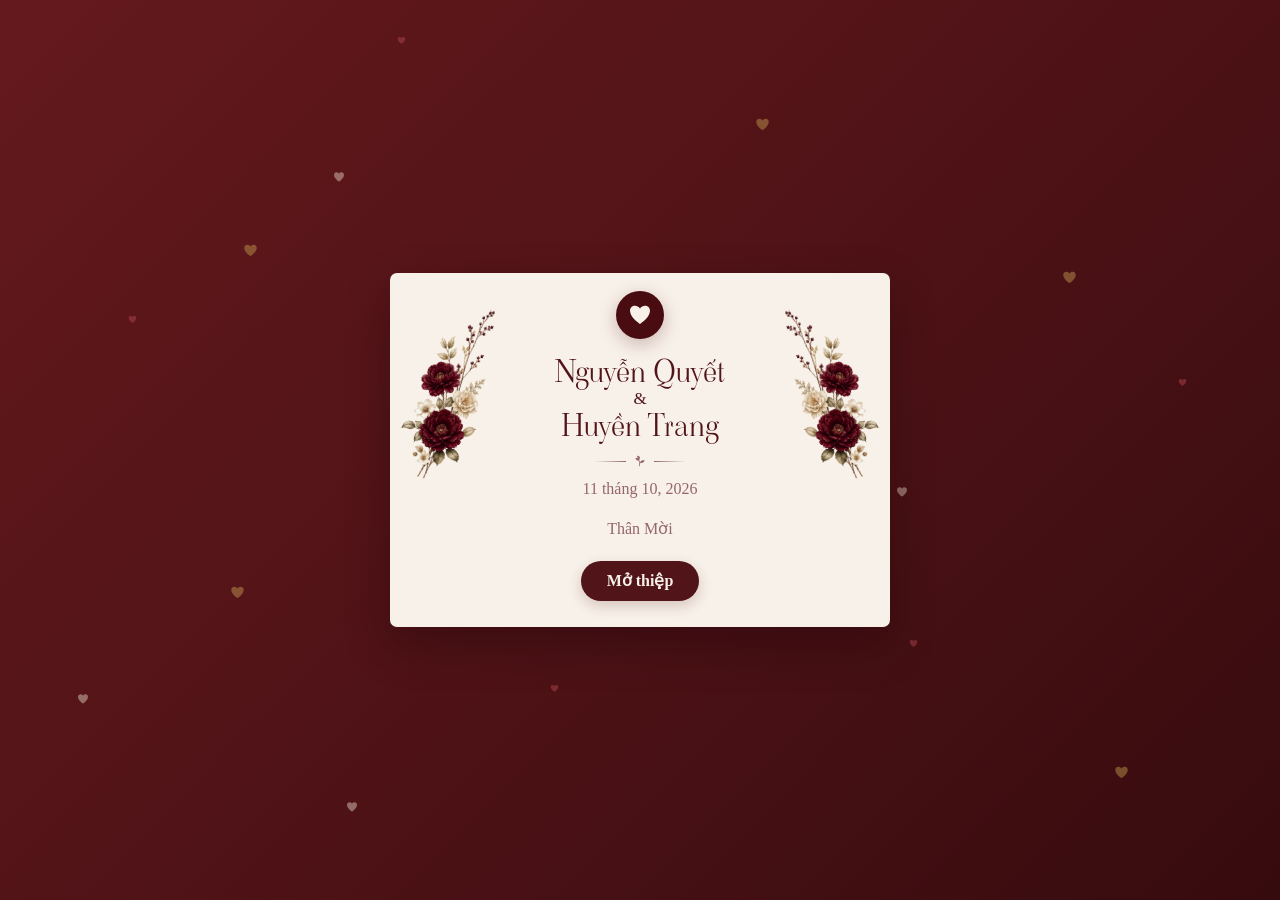
<file: index.html>
<!doctype html>
<html lang="vi">
<head>
  <meta charset="utf-8">
  <meta name="viewport" content="width=device-width, initial-scale=1">
  <meta name="theme-color" content="#511419">
  <meta name="description" content="Trân trọng kính mời bạn đến chung vui trong ngày thành hôn của chúng tôi.">
  <title>Thiệp cưới · Nguyễn Quyết & Huyền Trang</title>
  <link rel="icon" type="image/svg+xml" href="assets/favicon.svg">
  <link rel="stylesheet" href="assets/fonts/fonts.css">
  <link rel="stylesheet" href="style.css?v=ca50bcd06c">
  <script src="config.js?v=cb52cf29d4" defer></script>
  <script src="app.js?v=86d85a5c74" defer></script>
</head>
<body class="awaiting-open">
  <section class="opening-screen" id="opening-screen" aria-labelledby="opening-title">
    <div class="opening-hearts" id="opening-hearts" aria-hidden="true"></div>
    <div class="opening-content">
      <img class="opening-flower opening-flower-left" src="assets/flower2-decoration.webp" alt="" aria-hidden="true">
      <img class="opening-flower opening-flower-right" src="assets/flower2-decoration.webp" alt="" aria-hidden="true">
      <div class="opening-seal" aria-hidden="true"><svg viewBox="0 0 24 24" width="24" height="24" fill="currentColor"><path d="M12 21S2 14.7 2 7.8C2 1.8 9.2 1 12 5.5 14.8 1 22 1.8 22 7.8 22 14.7 12 21 12 21Z"/></svg></div>
      <h2 class="opening-title" id="opening-title">Thiệp mời cưới</h2>
      <p class="opening-names"><span data-text="groom.name"></span><span class="opening-amp">&</span><span data-text="bride.name"></span></p>
      <div class="opening-divider" aria-hidden="true"><span></span><svg viewBox="0 0 16 16" width="12" height="12" fill="currentColor"><path d="M8 15V6H7v9zM8 8C2 8 2 4 2 4s6-1 6 4Zm0 3c6 0 6-4 6-4s-6-1-6 4ZM8 5C4 5 4 1 4 1s5 0 4 4Z"/></svg><span></span></div>
      <p class="opening-date" id="opening-date"></p>
      <p class="opening-greeting">Thân Mời</p>
      <button class="opening-envelope" id="open-invitation" type="button" aria-controls="invitation" aria-expanded="false">
        Mở thiệp
      </button>
    </div>
  </section>
  <a class="skip" href="#ceremony">Xem thông tin lễ cưới</a>
  <main class="invitation" id="invitation" hidden inert tabindex="-1">
    <header class="hero">
      <img class="castle" src="assets/castle-background.webp" alt="" aria-hidden="true">
      <p class="save-date">Save The Date</p>
      <div class="envelope">
        <img class="envelope-back" src="assets/envelope-background.webp" alt="">
        <div class="portrait"><img id="cover" alt="Ảnh cô dâu và chú rể" fetchpriority="high"></div>
        <img class="hero-flower" src="assets/flower2-decoration.webp" alt="">
        <img class="envelope-front" src="assets/envelope-cover.webp" alt="">
      </div>
      <h1 class="couple"><span data-text="groom.name"></span><span class="amp" aria-hidden="true">&</span><span data-text="bride.name"></span></h1>
    </header>
    <section class="paper-section" id="ceremony" aria-labelledby="ceremony-title">
      <img class="flower flower-right" src="assets/flower2-decoration.webp" alt="">
      <div class="red-paper">
        <h2 id="ceremony-title">Thông tin lễ cưới</h2>
        <div class="families"><div><p>Ông Bà</p><strong data-text="groom.father"></strong><strong data-text="groom.mother"></strong><small data-text="groom.familyAddress"></small></div><div><p>Ông Bà</p><strong data-text="bride.father"></strong><strong data-text="bride.mother"></strong><small data-text="bride.familyAddress"></small></div></div>
        <p class="announcement">Trân trọng thông báo<br>Lễ thành hôn của con chúng tôi</p>
        <div class="formal-names"><h3 data-text="groom.fullName"></h3><p data-text="groom.role"></p><span class="script-amp">&</span><h3 data-text="bride.fullName"></h3><p data-text="bride.role"></p></div>
        <p class="ceremony-place">Lễ thành hôn được cử hành tại<br><strong data-text="ceremony.venue"></strong></p>
        <p class="ceremony-address" data-text="ceremony.address"></p>
        <div id="ceremony-date" class="event-date"></div>
        <p class="lunar" id="ceremony-lunar"></p>
      </div>
    </section>
    <section class="album section" aria-labelledby="album-title">
      <img class="castle" src="assets/castle-background.webp" alt="" aria-hidden="true">
      <h2 id="album-title">Album ảnh</h2>
      <div class="album-viewer" role="region" aria-roledescription="trình chiếu" aria-label="Album ảnh cưới">
        <div id="album-stage" class="album-stage"></div>
        <button class="icon-button album-arrow album-arrow-prev" id="album-prev" aria-label="Ảnh trước"><svg viewBox="0 0 24 24" width="18" height="18" fill="none" stroke="currentColor" stroke-width="1.5" aria-hidden="true"><path d="m14 7-5 5 5 5"/></svg></button>
        <button class="icon-button album-arrow album-arrow-next" id="album-next" aria-label="Ảnh tiếp theo"><svg viewBox="0 0 24 24" width="18" height="18" fill="none" stroke="currentColor" stroke-width="1.5" aria-hidden="true"><path d="m10 7 5 5-5 5"/></svg></button>
      </div>
      <div class="album-controls">
        <div id="album-dots" class="album-dots" role="group" aria-label="Chọn ảnh"></div>
        <span id="album-count" class="visually-hidden"></span>
      </div>
    </section>
    <section class="paper-section" id="reception" aria-labelledby="reception-title">
      <img class="flower flower-left" src="assets/flower2-decoration.webp" alt="">
      <div class="red-paper">
        <h2 id="reception-title">Thông tin tiệc cưới</h2>
        <p class="party-intro">Tiệc cưới sẽ diễn ra vào lúc</p>
        <div id="reception-date" class="event-date"></div><p class="lunar" id="reception-lunar"></p>
        <div class="party-times"><div>Đón khách<strong data-text="reception.welcomeTime"></strong></div><div>Khai tiệc<strong data-text="reception.time"></strong></div></div>
        <div id="calendar" class="calendar"></div>
        <button class="text-button" id="add-calendar">Thêm vào lịch</button>
        <button class="button cream-button" id="open-rsvp" type="button" aria-haspopup="dialog" aria-controls="rsvp-dialog">Xác nhận tham dự</button>
      </div>
    </section>
    <section class="location section" aria-labelledby="location-title">
      <img class="castle" src="assets/castle-background.webp" alt="" aria-hidden="true">
      <h2 id="location-title">Tiệc cưới sẽ tổ chức tại</h2>
      <p class="address"><span data-text="reception.venue"></span>, <span data-text="reception.address"></span></p>
      <div class="venue-illustration venue-map"><iframe id="venue-map" title="Bản đồ địa điểm tiệc cưới — Tân Phát, Nga An, Thanh Hóa" loading="lazy" referrerpolicy="no-referrer-when-downgrade" allowfullscreen></iframe></div>
      <a id="directions" class="map-directions" target="_blank" rel="noopener"><svg viewBox="0 0 24 24" width="18" height="18" fill="none" stroke="currentColor" stroke-width="1.5" stroke-linecap="round" stroke-linejoin="round" aria-hidden="true"><path d="m21 3-6 18-4-8-8-4 18-6zM11 13 21 3"/></svg><span>Chỉ đường</span></a>
      <h3 class="dress-heading">Dress code</h3><p>Trang phục dự tiệc</p><div id="dress-code" class="dress-code"></div>
    </section>
    <section class="paper-section" aria-labelledby="timeline-title"><img class="flower flower-right" src="assets/flower2-decoration.webp" alt=""><div class="red-paper"><h2 id="timeline-title">Lịch trình ngày cưới</h2><ol class="timeline" id="timeline"></ol></div></section>
    <section class="guestbook section" aria-labelledby="guestbook-title">
      <form id="wish-form">
        <h2 id="guestbook-title">Sổ lưu bút</h2>
        <label for="wish-name" class="visually-hidden">Tên của bạn</label>
        <input id="wish-name" required maxlength="80" autocomplete="name" placeholder="Nhập tên*" aria-describedby="wish-note">
        <label for="wish-message" class="visually-hidden">Lời chúc của bạn</label>
        <textarea id="wish-message" required maxlength="1000" rows="3" placeholder="Nhập lời chúc*" aria-describedby="wish-note"></textarea>
        <div class="wish-actions">
          <button id="suggest-wish" type="button" class="wish-suggestion" aria-label="Gợi ý lời chúc" title="Gợi ý lời chúc"><svg viewBox="0 0 24 24" width="16" height="16" fill="none" stroke="currentColor" stroke-width="1.5" stroke-linecap="round" stroke-linejoin="round" aria-hidden="true"><path d="m4 20 11-11 3 3L7 23zM13 11l3 3M18 2v4m-2-2h4M7 4v4M5 6h4M20 17v4m-2-2h4"/></svg></button>
          <button type="submit" class="button">Gửi lời chúc</button>
        </div>
        <p id="wish-note" class="visually-hidden">Lời chúc được lưu vào sổ lưu bút chung và hiển thị cho khách mời.</p>
        <p id="wish-status" class="form-status" role="status"></p>
      </form>
      <div id="wishes" class="wishes" role="region" aria-label="Lời chúc từ khách mời" tabindex="0"></div>
    </section>
    <footer><p data-text="closing"></p><div class="footer-names"><span data-text="groom.name"></span> & <span data-text="bride.name"></span></div><p class="footer-date" id="footer-date"></p></footer>
  </main>
  <button id="music" class="music-button" aria-label="Bật nhạc" aria-pressed="false" title="Bật nhạc" hidden>
    <svg class="music-note" viewBox="0 0 24 24" width="18" height="18" fill="none" stroke="currentColor" stroke-width="2" stroke-linecap="round" stroke-linejoin="round" aria-hidden="true"><path d="M14 17V4h5"/><ellipse cx="10.5" cy="17.5" rx="3.5" ry="2.5" fill="currentColor" stroke="none"/></svg>
    <svg class="music-equalizer" viewBox="0 0 24 24" width="18" height="18" fill="currentColor" aria-hidden="true"><rect x="3" y="12" width="3" height="8" rx="1.5"/><rect x="8" y="6" width="3" height="14" rx="1.5"/><rect x="13" y="11" width="3" height="9" rx="1.5"/><rect x="18" y="8" width="3" height="12" rx="1.5"/></svg>
  </button>
  <p id="music-status" class="music-status" role="status" hidden></p>
  <dialog id="rsvp-dialog" aria-labelledby="rsvp-title" aria-describedby="rsvp-description">
    <button id="close-rsvp" class="rsvp-close" type="button" aria-label="Đóng xác nhận tham dự"><svg viewBox="0 0 24 24" width="14" height="14" fill="none" stroke="currentColor" stroke-width="1.5" aria-hidden="true"><path d="m7 7 10 10M17 7 7 17"/></svg></button>
    <h2 id="rsvp-title" tabindex="-1" autofocus>Xác nhận tham dự</h2>
    <p id="rsvp-description">Sự hiện diện của bạn là niềm vinh hạnh cho gia đình chúng tôi. Xin xác nhận để chúng tôi chuẩn bị chu đáo nhất.</p>
    <form id="rsvp-form">
      <label for="guest-name">Tên của bạn</label>
      <input id="guest-name" name="name" required maxlength="80" autocomplete="name" placeholder="Nhập tên của bạn" aria-describedby="rsvp-note">
      <fieldset class="rsvp-choices">
        <legend>Bạn sẽ đến chứ?</legend>
        <label class="rsvp-choice"><input type="radio" name="attendance" value="yes" required><span class="rsvp-choice-icon" aria-hidden="true"><svg viewBox="0 0 24 24" width="14" height="14" fill="none" stroke="currentColor" stroke-width="1.6"><path d="m6 12 4 4 8-8"/></svg></span><span>Tôi sẽ đến</span></label>
        <label class="rsvp-choice"><input type="radio" name="attendance" value="no" required><span class="rsvp-choice-icon" aria-hidden="true"><svg viewBox="0 0 24 24" width="14" height="14" fill="none" stroke="currentColor" stroke-width="1.6"><path d="m7 7 10 10M17 7 7 17"/></svg></span><span>Rất tiếc, tôi không thể đến</span></label>
      </fieldset>
      <button id="rsvp-submit" class="button" type="submit" disabled>Gửi xác nhận</button>
      <p id="rsvp-note" class="visually-hidden"></p>
      <p id="rsvp-status" class="form-status" role="status"></p>
    </form>
  </dialog>
  <dialog id="lightbox" aria-labelledby="lightbox-title">
    <header class="photo-toolbar"><h2 id="lightbox-title">Album ảnh</h2><span id="lightbox-count" aria-live="polite"></span><button id="close-lightbox" class="lightbox-close" aria-label="Đóng ảnh"><svg viewBox="0 0 24 24" width="22" height="22" fill="none" stroke="currentColor" stroke-width="1.5" aria-hidden="true"><path d="m6 6 12 12M18 6 6 18"/></svg></button></header>
    <div id="lightbox-image" class="photo-view">
      <img id="lightbox-photo" alt="Ảnh cưới phóng to">
      <button id="lightbox-prev" class="photo-arrow photo-arrow-prev" aria-label="Ảnh trước"><svg viewBox="0 0 24 24" width="24" height="24" fill="none" stroke="currentColor" stroke-width="1.5" aria-hidden="true"><path d="m15 5-7 7 7 7"/></svg></button>
      <button id="lightbox-next" class="photo-arrow photo-arrow-next" aria-label="Ảnh tiếp theo"><svg viewBox="0 0 24 24" width="24" height="24" fill="none" stroke="currentColor" stroke-width="1.5" aria-hidden="true"><path d="m9 5 7 7-7 7"/></svg></button>
    </div>
    <div id="lightbox-thumbnails" class="photo-thumbnails" role="group" aria-label="Chọn ảnh cưới"></div>
  </dialog>
  <noscript><p class="noscript">Hãy bật JavaScript để hiển thị nội dung thiệp cưới.</p></noscript>
</body>
</html>
</file>
<file: assets/fonts/fonts.css>
@font-face {
  font-family: 'Cormorant Garamond';
  font-style: normal;
  font-weight: 400;
  font-display: swap;
  src: url(font-0.ttf) format('truetype');
}
@font-face {
  font-family: 'Cormorant Garamond';
  font-style: normal;
  font-weight: 600;
  font-display: swap;
  src: url(font-1.ttf) format('truetype');
}
@font-face {
  font-family: 'The Nautigal';
  font-style: normal;
  font-weight: 400;
  font-display: swap;
  src: url(font-2.ttf) format('truetype');
}
@font-face {
  font-family: 'The Nautigal';
  font-style: normal;
  font-weight: 700;
  font-display: swap;
  src: url(font-3.ttf) format('truetype');
}
@font-face {
  font-family: 'Viaoda Libre';
  font-style: normal;
  font-weight: 400;
  font-display: swap;
  src: url(font-4.ttf) format('truetype');
}
</file>
<file: style.css>
:root{--red:#511419;--cream:#fff7eb;--paper-text:#ece4d8;--muted:#dbccbf;--display:'Viaoda Libre',serif;--serif:'Cormorant Garamond','Times New Roman',serif;--ease:cubic-bezier(.16,1,.3,1);color-scheme:light}
*{box-sizing:border-box}html{scroll-behavior:smooth;scroll-padding-top:24px}body{margin:0;background:#f0e8df;color:var(--red);font-family:var(--serif);font-size:17px;line-height:1.5}::selection{background:var(--red);color:var(--cream)}:focus-visible{outline:2px solid #b97b44;outline-offset:5px}::-webkit-scrollbar{width:8px}::-webkit-scrollbar-thumb{background:#a46b6f;border-radius:8px}button,input,select,textarea{font:inherit}button,a,input,select,textarea{-webkit-tap-highlight-color:transparent}button,a{touch-action:manipulation}button{cursor:pointer}button:disabled{opacity:.55;cursor:wait}img{display:block;max-width:100%}p,h1,h2,h3{margin:0}h2{font-family:'Times New Roman',serif;font-size:20px;line-height:1.35;font-weight:700;text-transform:uppercase;letter-spacing:.03em;text-wrap:balance}h3{text-wrap:balance}a{color:inherit;text-underline-offset:4px}button{color:inherit}.invitation{width:100%;max-width:900px;margin:auto;background:var(--cream);position:relative;isolation:isolate;overflow:hidden}.invitation:before{content:'';position:absolute;inset:0;background:url('assets/paper.webp') center top/100% auto;mix-blend-mode:multiply;opacity:.5;pointer-events:none;z-index:-1}.hero{position:relative;text-align:center;padding:60px 36px 56px;overflow:hidden}.castle{position:absolute;width:170%;max-width:none;left:50%;top:26%;transform:translateX(-50%);opacity:.1;pointer-events:none;z-index:-1}.save-date{font-size:16px;font-weight:600;text-transform:uppercase;letter-spacing:.16em}.envelope{position:relative;width:82%;max-width:330px;aspect-ratio:333/384;margin:96px auto 0}.envelope-back{position:absolute;inset:0;width:100%;z-index:1}.portrait{position:absolute;left:33%;top:-2%;width:64%;z-index:2;animation:float 6.5s ease-in-out .4s infinite}.portrait img{width:100%;aspect-ratio:221/309;object-fit:cover;transform:rotate(12deg);border:7px solid #fff;box-shadow:2px 2px 4px #0004}.envelope-front{position:absolute;bottom:0;left:0;width:100%;z-index:4}.hero-flower{position:absolute;left:-2%;top:-12%;width:42%;z-index:3;rotate:-17deg;filter:drop-shadow(3px 4px 3px #0004);animation:float 5s ease-in-out infinite}.couple{position:relative;display:flex;flex-direction:column;gap:22px;align-items:center;margin-top:64px;font-family:var(--display);font-size:clamp(38px,11vw,46px);line-height:1.1;font-weight:400;overflow-wrap:anywhere}.couple .amp{position:absolute;top:32%;font-family:'The Nautigal',cursive;font-size:100px;color:#51141926;line-height:1;pointer-events:none}.paper-section{position:relative;width:88%;max-width:420px;margin:0 auto}.red-paper{position:relative;border-radius:13px;background:var(--red);color:var(--paper-text);padding:36px 20px 40px;text-align:center;box-shadow:4px 4px 10px #0004;isolation:isolate;overflow:hidden}.red-paper:before{content:'';position:absolute;inset:0;background:url('assets/paper.webp') center/cover;mix-blend-mode:multiply;opacity:.4;pointer-events:none;z-index:-1}.red-paper h2{margin-bottom:26px}.flower{position:absolute;max-width:none;width:40%;z-index:2;pointer-events:none;filter:drop-shadow(3px 4px 3px #0004);animation:float 5.5s ease-in-out infinite}.flower-right{right:-22%;bottom:30%}.flower-left{left:-16%;top:10%;width:32%}.families{display:grid;grid-template-columns:1fr 1fr;gap:22px;font-size:14px}.families>div{min-width:0}.families>div+div{position:relative}.families>div+div:before{content:'';position:absolute;left:-12px;top:10%;height:70%;width:1px;background:#ece4d866}.families p{color:var(--muted);font-size:13px}.families strong{display:block;font-weight:600;overflow-wrap:anywhere}.families small{display:block;color:var(--muted);font-size:12px;line-height:1.35;margin-top:5px}.announcement{font-size:14px;text-transform:uppercase;margin:26px 0 20px;line-height:1.5}.formal-names h3{font-family:var(--display);font-size:clamp(28px,8vw,42px);font-weight:400;line-height:1.45;overflow-wrap:anywhere}.formal-names p{font-size:11px;letter-spacing:.14em;text-transform:uppercase;color:var(--muted);margin-top:6px}.script-amp{display:block;font-family:'The Nautigal',cursive;font-size:48px;line-height:1;margin:14px 0}.ceremony-place{text-transform:uppercase;font-size:15px;margin:30px 0 20px;color:var(--muted)}.event-date .time-row{font-size:15px;text-transform:uppercase;display:flex;justify-content:center;gap:20px;color:var(--muted)}.date-row{display:flex;justify-content:center;align-items:center;gap:16px;margin:16px 0}.date-day{font-family:'Times New Roman',serif;font-size:46px;line-height:1}.date-month{font-size:17px;text-align:left;padding-left:16px;border-left:1px solid #ece4d873;text-transform:uppercase;line-height:1.4}.lunar{font-size:13px;color:var(--muted);letter-spacing:.04em}.section{position:relative;text-align:center;padding:44px 24px;z-index:0}.album{padding-bottom:44px}.album .castle{top:0;width:150%}.album-stage{height:340px;margin:22px auto 0;position:relative;perspective:1000px;max-width:600px;touch-action:pan-y}.album-photo{position:absolute;top:4%;left:50%;height:92%;aspect-ratio:2/3;padding:0;border:0;border-radius:15px;overflow:hidden;box-shadow:0 12px 24px #51141926;transition:transform .8s var(--ease),opacity .8s var(--ease);background:var(--red)}.album-photo img{height:100%;width:100%;object-fit:cover}.album-controls{display:flex;align-items:center;justify-content:center;gap:24px;margin:12px 0 2px;font-variant-numeric:tabular-nums}.icon-button{border:0;background:transparent;font-size:24px;min-width:44px;min-height:44px}.quiet{font-size:14px}.party-intro{text-transform:uppercase;font-size:19px;margin:0 auto 20px;max-width:28ch}.party-times{display:flex;justify-content:center;gap:42px;margin:26px 0;font-size:13px;text-transform:uppercase;color:var(--muted)}.party-times strong{display:block;font-size:21px;color:var(--paper-text);font-weight:400;margin-top:4px}.calendar{max-width:300px;margin:28px auto 14px}.calendar h3{font-weight:400;font-size:21px;margin-bottom:16px}.calendar-grid{display:grid;grid-template-columns:repeat(7,minmax(0,1fr));gap:4px;font-size:15px;font-variant-numeric:tabular-nums}.calendar-grid span{display:flex;align-items:center;justify-content:center;aspect-ratio:1}.calendar-grid .weekday{font-size:12px;color:var(--muted)}.calendar-grid .selected{border-radius:50%;background:var(--paper-text);color:var(--red);position:relative}.text-button{background:transparent;border:0;border-bottom:1px solid #ece4d866;padding:10px 5px;margin:0 0 22px}.button{display:inline-flex;align-items:center;justify-content:center;min-height:46px;border:1px solid var(--red);border-radius:6px;background:var(--red);color:var(--cream);padding:10px 24px;text-decoration:none;font-size:15px;letter-spacing:.03em;transition:background .2s}.button:hover{background:#743139}.cream-button{display:flex;max-width:270px;margin:auto;background:var(--paper-text);color:var(--red);text-transform:uppercase;border-color:var(--paper-text)}.cream-button:hover{background:#fff7eb}.location{padding-top:46px;padding-bottom:50px}.location .castle{top:0}.location h2{font-family:var(--serif);font-size:26px;text-transform:none;margin:10px auto;max-width:28ch}.address{max-width:44ch;margin:auto;line-height:1.5}.venue-illustration{max-width:338px;height:230px;margin:24px auto 20px;overflow:hidden;border:1px solid #51141938;border-radius:15px;background:#f4eada}.venue-illustration img{height:100%;width:100%;object-fit:cover;opacity:.75}.dress-heading{font-family:'Times New Roman',serif;text-transform:uppercase;font-size:20px;margin:42px 0 4px}.dress-code{display:flex;justify-content:center;gap:24px;margin-top:20px;font-size:13px}.swatch{display:block;height:34px;width:34px;border-radius:50%;margin:0 auto 8px;border:1px solid #51141933}.timeline{list-style:none;padding:0;margin:32px auto 0;max-width:300px;text-align:left}.timeline li{position:relative;display:grid;grid-template-columns:58px 1fr 38px;gap:17px;align-items:center;min-height:78px;font-size:17px}.timeline li:before{content:'';position:absolute;left:66px;top:0;bottom:0;border-left:1px solid #ece4d866}.timeline li:after{content:'';position:absolute;left:63px;width:7px;height:7px;border-radius:50%;background:var(--paper-text)}.timeline time{font-variant-numeric:tabular-nums;font-size:17px}.timeline img{height:38px;width:38px;object-fit:contain}.rsvp{padding-top:60px}.rsvp h2{font-family:var(--display);text-transform:none;font-size:32px;font-weight:400;margin-bottom:12px}.section>p{margin-top:8px}form{text-align:left;max-width:360px;margin:26px auto 0}label{display:block;font-size:15px;font-weight:600;margin:16px 0 5px}input,textarea,select{display:block;width:100%;padding:12px;border:1px solid #51141945;border-radius:5px;background:#fffaf2;color:var(--red);min-height:46px;caret-color:var(--red);font-size:16px}input::placeholder,textarea::placeholder{color:#815658}textarea{resize:vertical}form .button{width:100%;margin-top:20px}.form-note{font-size:13px;line-height:1.4;text-align:center;margin-top:12px;color:#815658}.form-status{font-size:15px;margin-top:10px;text-align:center}.guestbook{padding-top:24px}.guestbook h2{font-family:var(--display);font-size:36px;font-weight:400;text-transform:none}.wishes{max-width:400px;margin:30px auto 0;text-align:left}.wish{padding:18px 0;border-bottom:1px solid #51141926}.wish strong{font-size:18px}.wish p{margin-top:5px;font-size:16px;overflow-wrap:anywhere}.gift{padding-top:36px}.gift h2{font-family:var(--display);font-size:36px;font-weight:400;text-transform:none}.gift-envelope{position:relative;background:none;border:0;margin:22px auto;width:180px;display:block;animation:float 5s ease-in-out infinite}.gift-envelope img{width:100%;filter:drop-shadow(4px 8px 12px #51141933);transition:transform .5s var(--ease)}.gift-envelope:hover img{transform:rotate(-6deg) scale(1.04)}.gift-envelope span{display:block;margin-top:8px;font-size:15px}.bank{padding:26px 0;border-bottom:1px solid #51141926;max-width:360px;margin:auto}.bank h3{font-size:22px;margin-bottom:12px}.bank img{height:200px;width:200px;object-fit:contain;margin:12px auto}.bank .account-number{display:block;font-size:25px;font-variant-numeric:tabular-nums;margin:5px 0;overflow-wrap:anywhere}.bank .button{margin-top:14px}.bank a{display:block;margin-top:12px}footer{text-align:center;padding:44px 32px 60px}footer>p{max-width:38ch;margin:auto;font-size:17px}.footer-names{font-family:var(--display);font-size:28px;margin:26px 0 8px}.footer-date{letter-spacing:.18em;font-size:15px}dialog{border:0;padding:50px 16px 16px;background:#260a10f5;color:var(--cream);width:100vw;max-width:100vw;height:100dvh;max-height:100dvh;margin:0;text-align:center}dialog::backdrop{background:#260a10ed}#lightbox-photo{max-height:calc(100dvh - 125px);width:auto;max-width:100%;object-fit:contain;margin:auto}.lightbox-close{position:absolute;right:18px;top:4px;font-size:36px}.lightbox-close,.lightbox-controls button{border:0;background:none;color:inherit;min-height:44px;min-width:44px}.lightbox-controls{display:flex;align-items:center;justify-content:center;gap:32px;margin-top:10px}.lightbox-controls button{font-size:26px}.music-button{position:fixed;bottom:20px;right:20px;border:0;background:var(--red);color:var(--cream);width:46px;height:46px;border-radius:50%;box-shadow:0 4px 12px #51141933;z-index:5}.music-button svg{margin:auto}.skip{position:fixed;top:-100px;left:12px;z-index:10;background:var(--cream);padding:12px}.skip:focus{top:12px}.noscript{text-align:center;padding:20px}[hidden]{display:none!important}@keyframes float{0%,100%{transform:translateY(0)}50%{transform:translateY(-8px)}}
@media(min-width:768px){.hero{padding-top:70px;padding-bottom:72px}.envelope{max-width:420px;margin-top:112px}.couple{font-size:58px;margin-top:80px}.couple .amp{font-size:120px}.paper-section{max-width:560px}.red-paper{padding:40px 36px 44px}.families{font-size:17px;gap:44px}.families small{font-size:14px}.families>div+div:before{left:-22px}.formal-names h3{font-size:48px}.announcement{font-size:16px}.section{padding-top:54px;padding-bottom:54px}.album-stage{height:520px}.venue-illustration{height:330px;max-width:560px}.timeline{max-width:340px}.timeline li{font-size:19px}.invitation{box-shadow:0 0 45px #5114190f}}
@media(max-width:359px){.hero{padding-left:24px;padding-right:24px}.red-paper{padding-left:16px;padding-right:16px}.families{gap:16px;font-size:13px}.families>div+div:before{left:-8px}.formal-names h3{font-size:29px}.album-stage{height:300px}.lunar{font-size:12px}.timeline li{gap:14px;font-size:15px}.footer-names{font-size:24px}}
@media(prefers-reduced-motion:reduce){html{scroll-behavior:auto}*,*:before,*:after{animation:none!important;transition:none!important}}
/* Thiệp kem trên nền đỏ theo ảnh tham chiếu; chỉ mở sau thao tác của khách. */
body.awaiting-open{overflow:hidden}
.awaiting-open .skip,.awaiting-open .music-button{visibility:hidden}
.opening-screen{position:fixed;inset:0;z-index:20;display:grid;grid-template-columns:minmax(0,1fr);place-items:center;padding:24px 16px;overflow:auto;background:linear-gradient(135deg,#64191d 0%,#4d1216 55%,#360b0e 100%);color:var(--red);clip-path:inset(0);transition:clip-path .9s var(--ease),opacity .65s ease .15s}
.opening-content{position:relative;width:min(500px,100%);min-width:0;max-width:100%;min-height:350px;margin:auto;padding:18px 90px 26px;background:#f8f1e9;border-radius:7px;box-shadow:0 18px 45px #17030655;text-align:center;overflow:hidden;isolation:isolate;transition:transform .9s var(--ease)}
.opening-title{position:absolute;width:1px;height:1px;overflow:hidden;clip-path:inset(50%);white-space:nowrap}
.opening-flower{position:absolute;top:18px;width:130px;height:195px;object-fit:contain;pointer-events:none;z-index:-1}
.opening-flower-left{left:-25px;transform:rotate(17deg)}.opening-flower-right{right:-25px;transform:scaleX(-1) rotate(17deg)}
.opening-seal{display:grid;place-items:center;width:48px;height:48px;margin:0 auto 16px;border-radius:50%;background:#480c11;color:#f8f1e9;box-shadow:0 5px 18px #51141944}
.opening-names{font-family:var(--display);font-size:31px;line-height:1.05;overflow-wrap:anywhere}
.opening-names>span{display:block}.opening-amp{font-family:'Times New Roman',serif;font-size:17px;line-height:1;margin:2px 0}
.opening-divider{display:flex;align-items:center;justify-content:center;gap:8px;margin:14px 0 10px;color:#95666a}.opening-divider span{width:32px;height:1px;background:linear-gradient(90deg,transparent,#95666a)}.opening-divider span:last-child{transform:scaleX(-1)}
.opening-date,.opening-greeting{font-family:'Times New Roman',serif;font-size:16px;line-height:1.5;color:#95666a}.opening-greeting{margin-top:16px}
.opening-envelope{display:block;margin:20px auto 0;min-height:40px;padding:8px 26px;border:0;border-radius:24px;background:var(--red);color:#f8f1e9;font-family:'Times New Roman',serif;font-size:16px;font-weight:700;box-shadow:0 5px 14px #51141933;transition:background .2s,transform .2s}
.opening-envelope:hover{background:#743139;transform:translateY(-2px)}.opening-envelope:disabled{opacity:1;cursor:default}
.opening-hearts{position:absolute;inset:0;overflow:hidden;pointer-events:none}.opening-hearts svg{position:absolute;fill:var(--heart-color);opacity:.45;animation:opening-heart-drift var(--heart-duration) ease-in-out var(--heart-delay) infinite}
@keyframes opening-heart-drift{0%,100%{transform:translate(0,16px) rotate(-18deg);opacity:.15}50%{transform:translate(16px,-32px) rotate(18deg);opacity:.55}}
.opening-content{cursor:pointer;z-index:1}.opening-screen.is-opening{pointer-events:none}.is-opening .opening-content{will-change:transform,opacity}.is-opening .opening-hearts svg{animation-play-state:paused}.opening-burst{position:absolute;inset:0;z-index:2;overflow:hidden;pointer-events:none}.opening-burst svg{position:absolute;max-width:none;height:auto;will-change:transform,opacity}
.opening-screen:not(.is-opening) .opening-content{animation:opening-card-arrive .8s var(--ease) both,opening-card-hover 6s ease-in-out .8s infinite}
.opening-screen:not(.is-opening) .opening-flower{transform-origin:50% 85%;animation:opening-floral-sway 6s ease-in-out infinite}
.opening-screen:not(.is-opening) .opening-flower-right{animation-delay:-3s}
.opening-screen:not(.is-opening) .opening-seal svg{animation:opening-heartbeat 3.6s ease-in-out .8s infinite}
.opening-screen:not(.is-opening) .opening-envelope{position:relative;overflow:hidden}
.opening-screen:not(.is-opening) .opening-envelope:after{content:'';position:absolute;inset:0;pointer-events:none;background:linear-gradient(105deg,transparent 30%,#fff7eb35 50%,transparent 70%);transform:translateX(-140%);animation:opening-button-sheen 6s ease-in-out 1.4s infinite}
.is-opening .opening-content{animation:none}.is-opening .opening-flower,.is-opening .opening-seal svg,.is-opening .opening-envelope:after{animation:none}
@keyframes opening-card-arrive{from{opacity:.3;transform:translateY(20px) scale(.96)}to{opacity:1;transform:translateY(0) scale(1)}}
@keyframes opening-card-hover{0%,100%{transform:translateY(0) rotate(0deg)}50%{transform:translateY(-7px) rotate(.3deg)}}
@keyframes opening-floral-sway{0%,100%{rotate:-1.5deg}50%{rotate:1.5deg}}
@keyframes opening-heartbeat{0%,25%,100%{transform:scale(1)}8%{transform:scale(1.14)}15%{transform:scale(1)}21%{transform:scale(1.07)}}
@keyframes opening-button-sheen{0%,65%{transform:translateX(-140%)}85%,100%{transform:translateX(140%)}}
.opening-motion-paused .opening-content,.opening-motion-paused .opening-flower,.opening-motion-paused .opening-seal svg,.opening-motion-paused .opening-envelope:after,.opening-motion-paused .opening-hearts svg{animation-play-state:paused!important}
.opening-screen[hidden] *,.opening-screen[hidden] *:after{animation:none!important}
.music-button{display:grid;place-items:center;bottom:max(20px,env(safe-area-inset-bottom));right:max(20px,env(safe-area-inset-right));box-shadow:0 4px 14px #51141940;transition:background .2s}
.music-button:hover{background:#743139}.music-status{position:fixed;right:20px;bottom:78px;z-index:6;max-width:min(270px,calc(100vw - 40px));padding:10px 14px;border-radius:8px;background:var(--cream);color:var(--red);box-shadow:0 4px 14px #51141926;font-size:14px}.awaiting-open .music-status{visibility:hidden}

#invitation:focus{outline:none}
@media(max-width:540px){.opening-content{padding-left:65px;padding-right:65px}.opening-flower{width:85px;height:170px}.opening-names{font-size:28px}}
@media(max-width:359px){.opening-content{padding-left:52px;padding-right:52px}.opening-flower{width:72px}.opening-names{font-size:26px}}

.icon-button svg,.lightbox-controls svg,.lightbox-close svg{display:block;margin:auto}.ceremony-address{font-size:13px;color:var(--muted);margin:-10px 0 22px}
.calendar{background:var(--paper-text);color:var(--red);padding:20px 14px 22px;border-radius:10px;max-width:320px}.calendar-grid .weekday{color:#815658;border-bottom:1px solid var(--red);padding-bottom:5px;aspect-ratio:auto}.calendar-grid .selected{background:var(--red);color:var(--cream)}.calendar h3{margin-bottom:12px}.guestbook form{position:relative;background:var(--cream);padding:12px 24px 24px;border-radius:10px;box-shadow:4px 6px 10px #51141926;isolation:isolate}.guestbook form:after{content:'';position:absolute;width:88px;height:190px;background:url('assets/flower2-decoration.webp') center/contain no-repeat;bottom:-32px;left:-30px;transform:rotate(-38deg);pointer-events:none;z-index:-1}.wish{padding:16px;background:#fffaf2b3;border:1px solid #51141938;border-radius:6px;margin-bottom:12px}.guestbook form:before{content:'';position:absolute;inset:0;background:url('assets/paper.webp') center/cover;mix-blend-mode:multiply;opacity:.4;border-radius:10px;z-index:-1;pointer-events:none}.button.cream-button{border-radius:24px}
/* Album coverflow theo UI mẫu: ảnh giữa rõ, hai bên lùi dần trên nền giấy. */
.album{padding:40px 24px;overflow:hidden}
.album h2{font-family:'Times New Roman',serif;font-size:20px;font-weight:700;letter-spacing:.03em}
.album-viewer{position:relative;width:100%;max-width:380px;margin:20px auto 0}
.album-stage{display:flex;align-items:center;justify-content:center;height:340px;max-width:none;margin:0;perspective:1000px}
.album-photo{top:auto;left:auto;height:100%;border-radius:16px;background:var(--cream);box-shadow:0 12px 24px #51141926;backface-visibility:visible;transition:transform .65s var(--ease),opacity .65s var(--ease)}
.album-arrow{position:absolute;top:50%;z-index:200;display:none;place-items:center;transform:translateY(-50%);padding:0;color:var(--red);border-radius:50%;background:transparent}
.album-arrow:before{content:'';position:absolute;width:32px;height:32px;border-radius:50%;background:#ece4d899;z-index:-1;transition:background .2s}
.album-arrow:hover:before{background:var(--paper-text)}
.album-arrow-prev{left:0}.album-arrow-next{right:0}
.album-arrow:disabled{visibility:hidden}
.album-controls{position:relative;width:max-content;max-width:100%;gap:0;margin:12px auto 0;min-height:32px}
.album-dots{display:flex;align-items:center;justify-content:center}
.album-dot{position:relative;display:grid;place-items:center;width:10px;min-height:32px;padding:0;border:0;background:transparent}
.album-dot:before{content:'';display:block;width:5px;height:5px;border-radius:5px;background:#51141940;transition:width .3s ease,background .3s}
.album-dot[aria-current="true"]{width:20px}.album-dot[aria-current="true"]:before{width:16px;background:#511419b3}
.album-dot:hover:before{background:var(--red)}
.visually-hidden{position:absolute;width:1px;height:1px;padding:0;margin:-1px;overflow:hidden;clip-path:inset(50%);white-space:nowrap;border:0}
@media(min-width:768px){.album-viewer{max-width:600px}.album-stage{height:520px}.album-arrow{display:grid}}
/* Chữ số cùng chiều cao và độ rộng, giữ nguyên font của từng thành phần. */
body{font-variant-numeric:lining-nums tabular-nums}
.calendar-grid,.timeline time,.album-controls{font-variant-numeric:inherit}
/* Sổ lưu bút trên giấy kem, theo bố cục ảnh tham chiếu. */
.guestbook{padding:24px 32px 40px}
.guestbook form{max-width:360px;margin:0 auto;padding:46px 42px 44px;background:transparent;border-radius:12px;box-shadow:4px 6px 10px #51141926;font-family:'Times New Roman',serif}
.guestbook h2{font-family:'Times New Roman',serif;font-size:16px;line-height:1.35;font-weight:700;text-align:center;text-transform:uppercase;margin:0 0 20px}
.guestbook input,.guestbook textarea{min-height:36px;padding:10px 12px;border:1px solid var(--red);border-radius:6px;background:transparent;font-family:inherit;font-size:12px;line-height:1.4}
.guestbook input::placeholder,.guestbook textarea::placeholder{color:#815658}
.guestbook textarea{height:82px;min-height:82px;margin-top:12px;resize:vertical}
.guestbook form:before{inset:auto;left:-19.2%;top:-26.3%;width:137%;height:148%;background:url('assets/papernote-background.webp') center/100% 100% no-repeat;mix-blend-mode:normal;opacity:1;border-radius:0}
.guestbook form:after{display:none}
.wish-actions{position:relative;z-index:2;display:flex;align-items:center;justify-content:space-between;gap:16px;margin-top:10px}
.guestbook .wish-actions .button{width:auto;min-height:28px;margin:0;padding:5px 18px;border-radius:20px;font-family:inherit;font-size:12px;font-weight:700;line-height:1.3;text-transform:uppercase}
.wish-suggestion{display:grid;place-items:center;width:28px;min-height:28px;padding:0;border:0;border-radius:5px;background:#ece4d8;color:#8f5061}
.wish-suggestion:hover{background:#dbccbf}.wish-suggestion svg{display:block}
.guestbook .form-status{font-size:12px;line-height:1.5;margin-top:12px}.guestbook .form-status:empty{display:none}
.guestbook .wishes{max-width:560px;max-height:375px;margin:46px auto 0;overflow-y:auto;overscroll-behavior-y:auto;scrollbar-width:thin;scrollbar-color:#bca29a transparent;padding-right:10px;font-family:'Times New Roman',serif}
.wishes::-webkit-scrollbar{width:8px}.wishes::-webkit-scrollbar-thumb{background:#bca29a;border-radius:8px}.wishes::-webkit-scrollbar-track{background:transparent}
.guestbook .wish{margin:0 0 10px;padding:12px;border:1px solid #bca29a;border-radius:6px;background:#fffaf2b3;min-width:0}
.guestbook .wish:last-child{margin-bottom:0}
.wish-header{display:flex;align-items:baseline;justify-content:space-between;gap:10px;flex-wrap:wrap}
.guestbook .wish strong{font-size:12px;overflow-wrap:anywhere;min-width:0}
.wish-header time{font-size:10px;color:#815658;white-space:nowrap;font-variant-numeric:lining-nums tabular-nums}
.guestbook .wish p{font-size:12px;line-height:1.5;margin-top:6px;overflow-wrap:anywhere}
.wish-empty{padding:16px;text-align:center;font-size:14px}
@media(max-width:359px){.guestbook{padding-left:24px;padding-right:24px}.guestbook form{padding-left:24px;padding-right:24px}.guestbook form:after{width:90px;left:-22px}}
/* Hộp thoại xác nhận theo mẫu, mở từ nút trong thông tin tiệc cưới. */
body.rsvp-open{overflow:hidden}
#rsvp-dialog{position:fixed;inset:0;width:min(336px,calc(100vw - 32px));height:fit-content;max-width:none;max-height:calc(100dvh - 32px);margin:auto;padding:32px 18px 18px;overflow-y:auto;border:0;border-radius:14px;background:#fff;color:#172033;text-align:left;font-family:Arial,Helvetica,sans-serif;font-size:11px;line-height:1.5;box-shadow:0 12px 32px #0003;color-scheme:light}
#rsvp-dialog::backdrop{background:#0009;backdrop-filter:blur(5px)}
#rsvp-dialog h2{margin:0 0 3px;font-family:inherit;font-size:16px;line-height:1.35;font-weight:600;text-transform:none;letter-spacing:0;text-wrap:balance}
#rsvp-title:focus{outline:none}
#rsvp-description{color:#687386;font-size:11px;line-height:1.5;margin:0}
#rsvp-dialog form{max-width:none;margin:16px 0 0}
#rsvp-dialog label,#rsvp-dialog legend{font-size:11px;line-height:1.5;font-weight:400;color:#344158}
#rsvp-dialog label[for=guest-name]{margin:0 0 4px}
#rsvp-dialog input[type=text],#rsvp-dialog #guest-name{height:36px;min-height:36px;padding:9px 12px;border:1px solid #dfe3e9;border-radius:9px;background:#fff;color:#172033;font-family:inherit;font-size:11px}
#rsvp-dialog input::placeholder{color:#687386}
#rsvp-dialog :focus-visible{outline:2px solid #95666a;outline-offset:3px}
.rsvp-close{position:absolute;top:12px;right:12px;display:grid;place-items:center;width:24px;height:24px;border:0;border-radius:50%;padding:0;background:#f3f4f6;color:#687386}
.rsvp-close:hover{background:#e5e7eb}.rsvp-close svg{display:block}
.rsvp-choices{margin:12px 0 0;padding:0;border:0;min-width:0}
#rsvp-dialog .rsvp-choices legend{margin-bottom:5px;padding:0}
#rsvp-dialog .rsvp-choice{position:relative;display:flex;align-items:center;gap:9px;min-height:42px;margin:0 0 6px;padding:8px 10px;border:1px solid #eef0f3;border-radius:10px;background:#fafbfc;cursor:pointer}
.rsvp-choice input{position:absolute;width:1px;height:1px;min-height:0;margin:0;padding:0;opacity:0;pointer-events:none}
.rsvp-choice-icon{display:grid;place-items:center;flex:none;width:24px;height:24px;border-radius:50%;background:#e5e7eb;color:#687386}
.rsvp-choice:has(input:checked){border-color:#bba0a2!important;background:#faf5f3!important}
.rsvp-choice input:checked+.rsvp-choice-icon{background:var(--red);color:#fff}
.rsvp-choice:has(input:focus-visible){outline:2px solid #95666a;outline-offset:2px}
#rsvp-dialog #rsvp-submit{display:flex;width:100%;min-height:38px;margin:6px 0 0;padding:10px 16px;border:0;border-radius:10px;background:var(--red);color:#fff;font-family:inherit;font-size:11px;font-weight:400;letter-spacing:0;box-shadow:0 3px 8px #5114190a}
#rsvp-dialog #rsvp-submit:disabled{background:#f7f4f0;color:#967476;opacity:1;cursor:default}
#rsvp-dialog #rsvp-submit:not(:disabled):hover{background:#743139}
#rsvp-dialog .form-status{font-size:11px;line-height:1.5;margin:10px 0 0;color:#815658}
#rsvp-dialog .form-status:empty{display:none}
/* Trình xem ảnh: ảnh đầy đủ, điều hướng và dải ảnh thu nhỏ. */
body.photo-open{overflow:hidden}
#lightbox{position:fixed;inset:0;width:100%;height:100dvh;max-height:100dvh;padding:20px max(16px,env(safe-area-inset-right)) max(16px,env(safe-area-inset-bottom));background:#1e1013;color:var(--cream);overflow:hidden}
#lightbox[open]{display:grid;grid-template-rows:auto minmax(0,1fr) auto;gap:16px}
#lightbox::backdrop{background:#1e1013}
.photo-toolbar{display:flex;align-items:center;gap:20px;width:100%;max-width:1400px;margin:0 auto}
.photo-toolbar h2{font-family:var(--serif);font-size:18px;text-transform:none;letter-spacing:.02em;font-weight:400;margin-right:auto}
#lightbox-count{font-size:14px;font-variant-numeric:lining-nums tabular-nums;color:var(--muted)}
#lightbox .lightbox-close{position:static;display:grid;place-items:center;width:44px;height:44px;min-height:44px;padding:0;border:0;border-radius:50%;background:#fff7eb0d;color:inherit}
#lightbox .lightbox-close:hover{background:#fff7eb1f}
.photo-view{position:relative;min-height:0;width:100%;max-width:1400px;margin:0 auto;display:flex;align-items:center;justify-content:center;touch-action:pan-y pinch-zoom}
#lightbox-photo{width:100%;height:100%;max-width:100%;max-height:100%;object-fit:contain;border-radius:4px;margin:0}
.photo-arrow{position:absolute;top:50%;transform:translateY(-50%);display:grid;place-items:center;width:44px;height:44px;padding:0;border:1px solid #fff7eb40;border-radius:50%;background:#1e1013cc;color:var(--cream)}
.photo-arrow:hover{background:#511419}.photo-arrow-prev{left:0}.photo-arrow-next{right:0}
.photo-thumbnails{display:flex;gap:8px;justify-content:safe center;overflow-x:auto;max-width:100%;padding:4px 2px;scrollbar-width:thin;scrollbar-color:#815658 transparent}
.photo-thumbnail{flex:0 0 38px;height:54px;min-width:0;padding:0;border:2px solid transparent;border-radius:5px;overflow:hidden;background:#511419;opacity:.55;transition:opacity .2s,border-color .2s}
.photo-thumbnail img{width:100%;height:100%;object-fit:cover}.photo-thumbnail:hover{opacity:.85}.photo-thumbnail[aria-current=true]{border-color:var(--cream);opacity:1}
#lightbox :focus-visible{outline-color:var(--cream);outline-offset:3px}
@media(min-width:768px){#lightbox{padding:24px 32px;gap:20px}.photo-view{padding:0 64px}.photo-thumbnail{flex-basis:44px;height:64px}}
/* Nút nhạc hai trạng thái theo mẫu: nốt nhạc / cột âm thanh. */
.music-button{width:44px;height:44px;padding:0;border:0;background:transparent;color:#fff7eb;box-shadow:none;isolation:isolate}
.music-button:before{content:'';position:absolute;inset:4px;z-index:-1;border:2px solid #b68b8e;border-radius:50%;background:#511419;box-shadow:inset 0 2px 4px #fff7eb24,0 2px 4px #51141940;transition:background .2s}
.music-button:hover{background:transparent}.music-button:hover:before{background:#743139}
.music-button svg{display:block;margin:0;animation:none}
.music-button .music-equalizer{display:none}
.music-button.is-playing .music-note{display:none}.music-button.is-playing .music-equalizer{display:block}
.music-equalizer rect{transform-box:fill-box;transform-origin:center bottom;animation:music-level .85s ease-in-out infinite alternate}
.music-equalizer rect:nth-child(2){animation-duration:.65s;animation-delay:-.3s}.music-equalizer rect:nth-child(3){animation-duration:.75s;animation-delay:-.5s}.music-equalizer rect:nth-child(4){animation-duration:.95s;animation-delay:-.2s}
@keyframes music-level{from{transform:scaleY(.45)}to{transform:scaleY(1)}}
.venue-map iframe{display:block;width:100%;height:100%;border:0}
/* Địa điểm: tiêu đề trang trọng, bản đồ vuông cạnh và liên kết chỉ đường. */
.location{padding-top:30px;padding-bottom:40px}
.location #location-title{max-width:none;margin:0 0 8px;font-family:'Times New Roman',serif;font-size:18px;line-height:1.35;font-weight:700;text-transform:uppercase;letter-spacing:.03em}
.location .address{max-width:338px;margin:0 auto;font-family:'Times New Roman',serif;font-size:13px;line-height:1.6;text-wrap:pretty}
.location .venue-map{position:relative;width:100%;max-width:338px;height:auto;aspect-ratio:5/4;margin:16px auto 14px;border:0;border-radius:0;background:#ece4d8}
.location .venue-map iframe{position:absolute;inset:0;width:100%;height:100%}
.map-directions{display:inline-flex;align-items:center;justify-content:center;gap:8px;min-height:44px;padding:4px 10px;color:var(--red);font-family:'Times New Roman',serif;font-size:14px;font-weight:700;text-decoration:none}
.map-directions:hover span{text-decoration:underline;text-underline-offset:4px}.map-directions svg{flex:none}
@media(min-width:768px){.location #location-title{font-size:20px}.location .address,.location .venue-map{max-width:560px}.location .address{font-size:15px}}
/* Hộp quà mừng: hai phong bì hoa đỏ xếp lớp trên nền lâu đài. */
.gift{padding:32px 24px 28px;isolation:isolate}
.gift h2{font-family:'Times New Roman',serif;font-size:20px;line-height:1.35;font-weight:700;text-transform:uppercase;letter-spacing:.03em}
.gift .castle{top:50px;width:150%;opacity:.1}
.gift .gift-envelope{width:min(340px,100%);margin:28px auto 0;padding:0;background:transparent;border:0;animation:none;color:var(--red)}
.gift .gift-composition{position:relative;display:block;width:100%;aspect-ratio:340/310;margin:0}
.gift .gift-envelope img{position:absolute;height:auto;max-width:none;filter:drop-shadow(3px 6px 5px #51141930);transition:transform .45s var(--ease)}
.gift .gift-envelope-front{left:8%;top:3%;width:55%;z-index:2;transform:rotate(-10deg)}
.gift .gift-envelope-back{right:3%;top:13%;width:46%;z-index:1;transform:rotate(32deg)}
.gift .gift-envelope:hover .gift-envelope-front{transform:rotate(-13deg) translateY(-3px)}
.gift .gift-envelope:hover .gift-envelope-back{transform:rotate(35deg) translateY(-2px)}
.gift .gift-caption{display:block;font-family:'Times New Roman',serif;font-size:14px;line-height:1.5;font-weight:400;margin:18px 0 0;color:#815658}
.gift-spark{position:absolute;z-index:3;pointer-events:none;color:#b78c29}
.gift-spark-left{left:26%;top:4%;color:#d6bd83}.gift-spark-right{right:20%;top:12%}
.gift #bank-details{margin:24px auto 0}
@media(min-width:768px){.gift .gift-envelope{width:380px}.gift .castle{width:130%}}
/* Hai phong bao nổi lệch nhịp, giữ nguyên góc xếp lớp và phản hồi hover. */
.gift .gift-envelope-front{animation:gift-front-float 6.2s ease-in-out infinite;animation-play-state:paused}
.gift .gift-envelope-back{animation:gift-back-float 7.4s ease-in-out -2.4s infinite;animation-play-state:paused}
.gift .gift-motion-active img{animation-play-state:running}
@keyframes gift-front-float{0%,100%{translate:0 0;rotate:0deg}50%{translate:0 -7px;rotate:-1.3deg}}
@keyframes gift-back-float{0%,100%{translate:0 0;rotate:0deg}50%{translate:0 -5px;rotate:1.7deg}}
</file>
